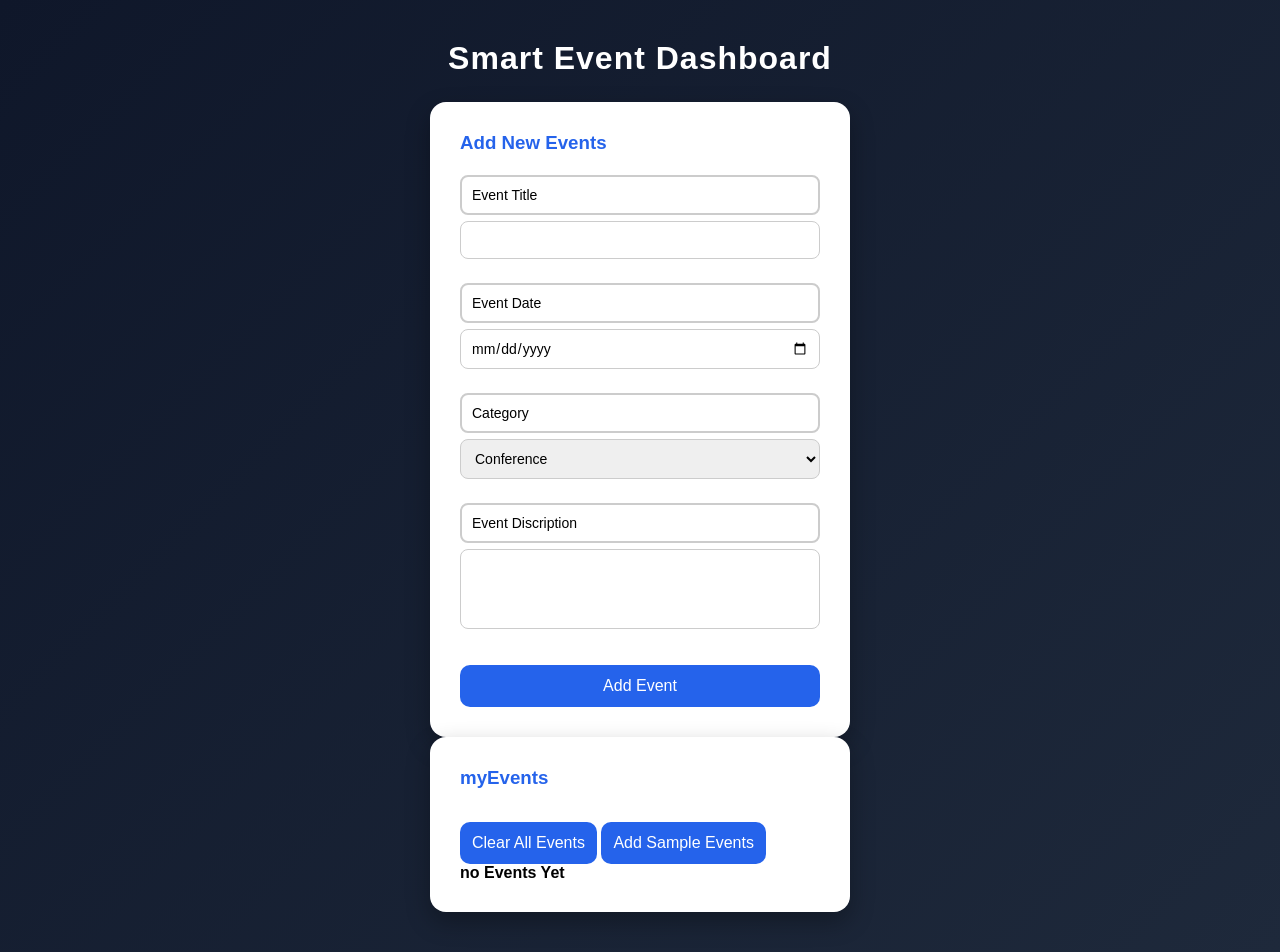
<file: index.html>
<!DOCTYPE html>
<html lang="en">
<head>
    <meta charset="UTF-8">
    <meta name="viewport" content="width=device-width, initial-scale=1.0">
    <title>Smart Event Dashboard</title>
    <link rel="stylesheet" href="style.css">
</head>
<body>
    <h1> Smart Event Dashboard</h1>
    <section id="addNewEvents">

    <div id="container-A">
        <h3>Add New Events</h3>
        <form action="">
            <label for="eventTitle">Event Title</label>
            <input type="text" name="" id="eventTitle"><br>

            <label for="eventDate"> Event Date</label>
            <input type="date" name="" id="eventDate"><br>

            <label for="eventCategory">Category</label>
            <select name="" id="eventCategory">
                <option value="conference">Conference</option> 
                <option value="webinar">Webinar</option>
                <option value="meetup">Meetup</option>
                <option value="workshop">Workshop</option>
                <option value="social">Social</option>
            </select>
            <br>

            <label for="eventDiscription">Event Discription</label>
            <textarea name="" id="eventDiscription"></textarea>
            <br>

            <button type="submit">Add Event</button>



    

        

            

        </form>

    </div>
    </section>

    <section id="myEvents">

        <div id="container-B">

            <h3>myEvents</h3>
            <div>
                <button id="clear-btn">Clear All Events</button>
                <button id="addSample-btn">Add Sample Events</button>
            </div>

            <div id="event-Container">
                <h4> no Events Yet</h4>

            </div>
        </div>
    </section>

    <script>
        let form=document.querySelector('form')
        let eventTitle=document.querySelector('#eventTitle')
        let eventDate=document.querySelector('#eventDate')
        let Category=document.querySelector('#eventCategory')
        let eventDiscription=document.querySelector('#eventDiscription')
        let eventContainer=document.querySelector('#eventContainer')
        let isEmpty = true;

        function addEventFunction(event){
            event.preventDefault();

            let card=document.createElement('div')

            card.innerHTML = `<button>X</button><h4>${eventTitle.value}
                                </h4><span>${eventDate.value}
                                </span><br><span>${eventCategory.value}</span>
                                <p>${eventDescription.value}</p>`
            if(isEmpty){
                    eventContainer.innerHTML=""

                }
                eventContainer.append(card);
                isEmpty = false;
        }

        form.addEventListener('submit' , addEventFunction)

    </script>

    
</body>
</html>
</file>
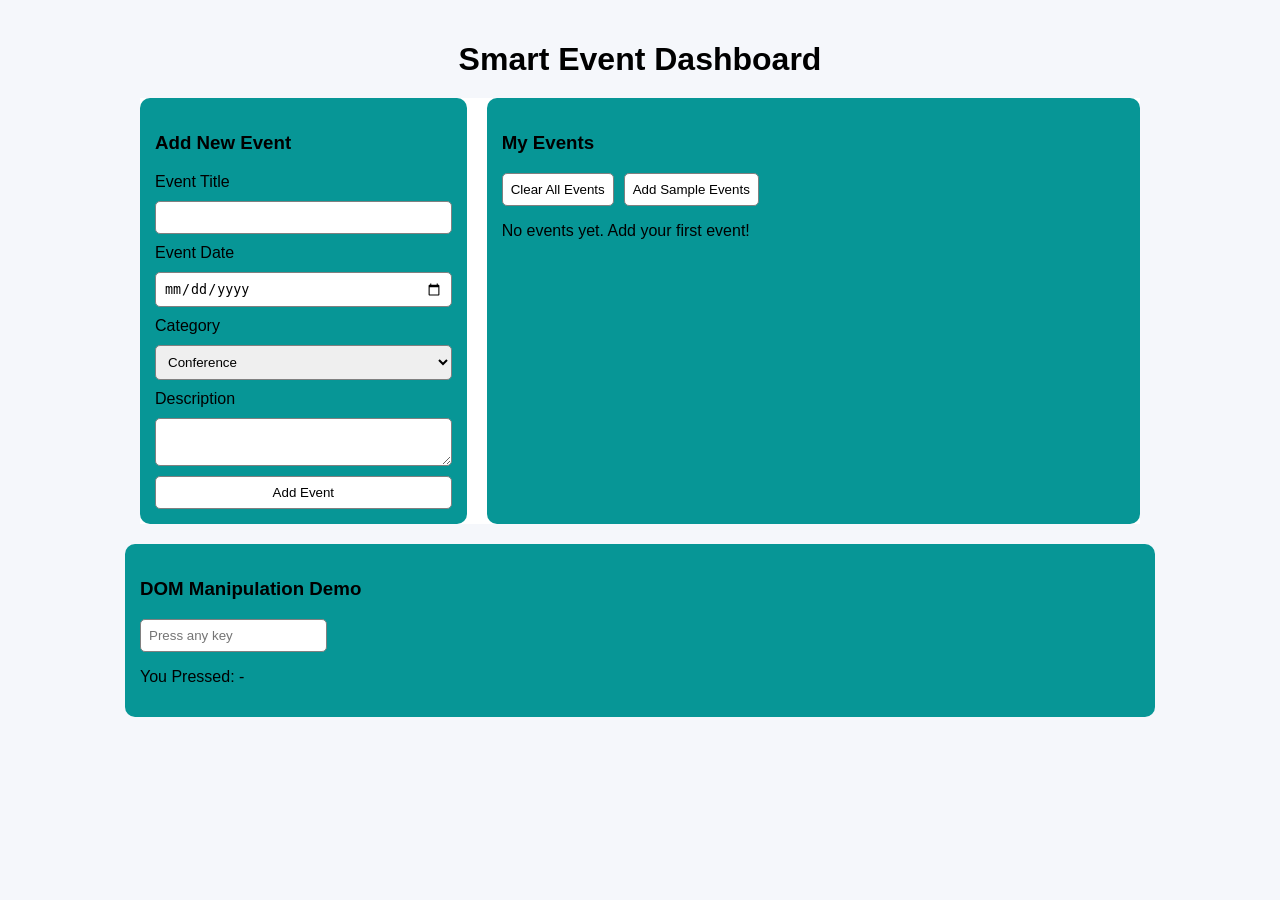
<file: Smart Event Dashboard/index.html>
<!DOCTYPE html>
<html lang="en">
<head>
    <meta charset="UTF-8">
    <title>Smart Event Dashboard</title>
    <meta name="viewport" content="width=device-width, initial-scale=1.0">

   
    <link rel="stylesheet" href="style.css">
           
</head>

<body>

<h1> Smart Event Dashboard</h1>


<div id="main-container">

    
    <div class="card">
        <h3>Add New Event</h3>

        <form id="eventForm">
            <label>Event Title</label>
            <input type="text" id="eventTitle" required>

            <label>Event Date</label>
            <input type="date" id="eventDate" required>

            <label>Category</label>
            <select id="eventCategory">
                <option>Conference</option>
                <option>Webinar</option>
                <option>Meetup</option>
                <option>Workshop</option>
                <option>Social</option>
            </select>

            <label>Description</label>
            <textarea id="eventDescription"></textarea>

            <button type="submit">Add Event</button>
        </form>
    </div>

    
    <div class="card">
        <h3>My Events</h3>

        <div class="actions">
            <button id="clearBtn">Clear All Events</button>
            <button id="sampleBtn">Add Sample Events</button>
        </div>

        <div id="eventContainer">
            <p>No events yet. Add your first event!</p>
        </div>
    </div>

</div>


<div class="card" style="max-width:1000px;margin:20px auto;">
    <h3>DOM Manipulation Demo</h3>
    <input type="text" id="keyInput" placeholder="Press any key">
    <p id="keyOutput">You Pressed: -</p>
</div>


<script>

const form = document.getElementById("eventForm");
const eventContainer = document.getElementById("eventContainer");
const clearBtn = document.getElementById("clearBtn");
const sampleBtn = document.getElementById("sampleBtn");

let isEmpty = true;


form.addEventListener("submit", function(e){
    e.preventDefault();

    if(isEmpty){
        eventContainer.innerHTML = "";
        isEmpty = false;
    }

    createEventCard(
        eventTitle.value,
        eventDate.value,
        eventCategory.value,
        eventDescription.value
    );

    form.reset();
});


eventContainer.addEventListener("click", function(e){
    if(e.target.classList.contains("delete-btn")){
        e.target.parentElement.remove();
    }
});


function createEventCard(title, date, category, desc){
    const card = document.createElement("div");
    card.className = "event-card";

    card.innerHTML = `
        <button class="delete-btn">X</button>
        <h4>${title}</h4>
        <small>${date} | ${category}</small>
        <p>${desc}</p>
    `;

    eventContainer.append(card);
}


clearBtn.addEventListener("click", function(){
    eventContainer.innerHTML = "<p>No events yet. Add your first event!</p>";
    isEmpty = true;
});


sampleBtn.addEventListener("click", function(){
    eventContainer.innerHTML = "";
    isEmpty = false;

    createEventCard("Tech Conference", "2026-03-10", "Conference", "Annual tech event");
    createEventCard("Webinar on JS", "2026-03-15", "Webinar", "Advanced DOM concepts");
});


document.querySelector("#keyInput").addEventListener("keydown", function(e){
    document.querySelector("#keyOutput").innerText =
        "You Pressed: " + e.key;
});
</script>

</body>
</html>
</file>
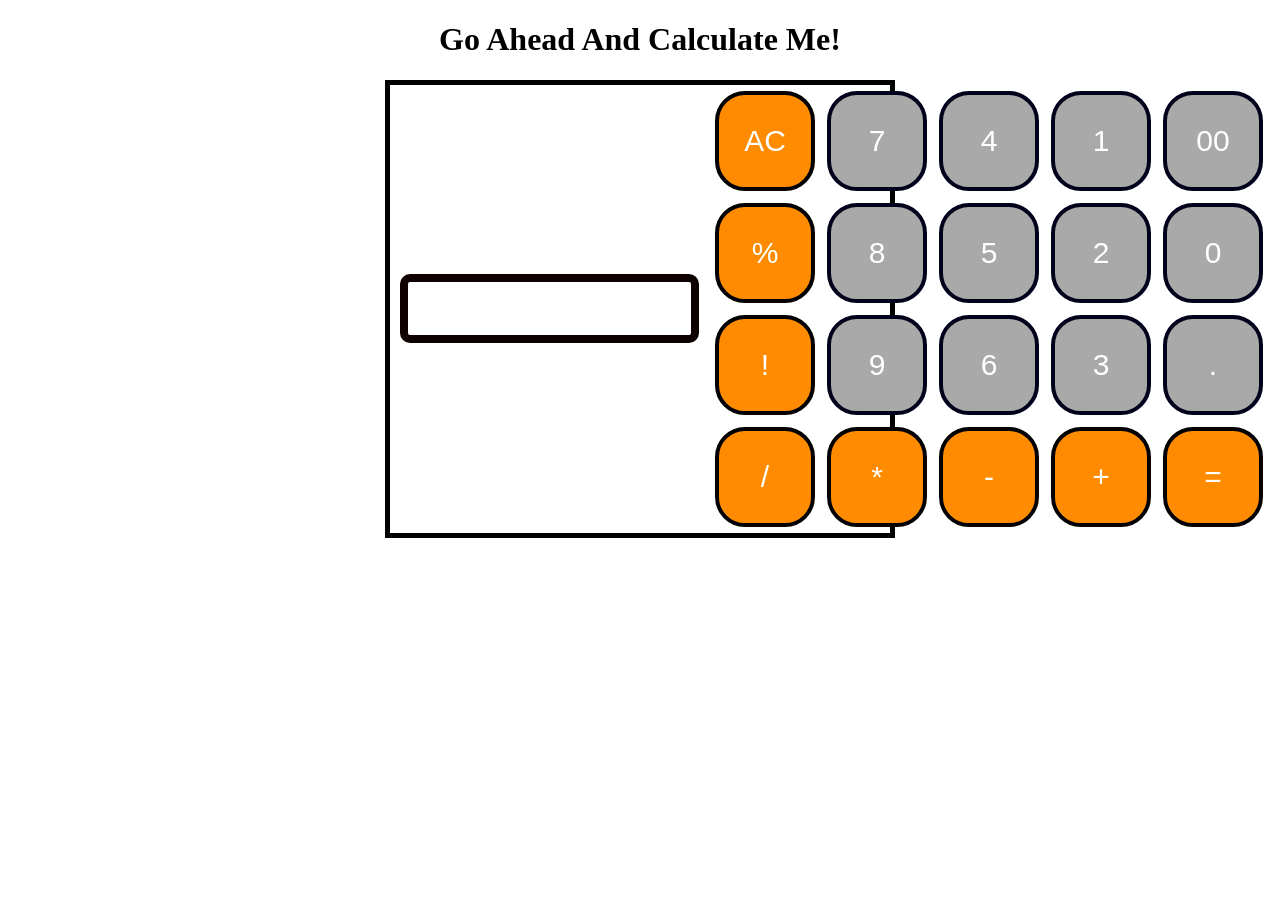
<file: calculator/index1.html>
<!DOCTYPE html>
<html lang="en">
<head>
    <meta charset="UTF-8">
    <meta name="viewport" content="width=device-width, initial-scale=1.0">
    <title>Calculator</title>
    <link rel="stylesheet" href="style1.css">
</head>
<body>
    <h1 class="text-center"> Go Ahead And Calculate Me!</h1>
    <div class="container flex lex-col">
        <div class="row">
            <input class="input" type="text">
        </div>
        <div class="row">
            <button class="button-operator">AC</button>
            <button class="button-operator">%</button>
            <button class="button-operator">!</button>
            <button class="button-operator">/</button>
            

        </div>

        <div class="row">
            <button class="button">7</button>
            <button class="button">8</button>
            <button class="button">9</button>
            <button class="button-operator">*</button>
            
        </div>

        <div class="row">
            <button class="button">4</button>
            <button class="button">5</button>
            <button class="button">6</button>
            <button class="button-operator">-</button>
        </div>

        <div class="row">
            <button class="button">1</button>
            <button class="button">2</button>
            <button class="button">3</button>
            <button class="button-operator">+</button>
        </div>

        <div class="row">
            <button class="button">00</button>
            <button class="button">0</button>
            <button class="button">.</button>
            <button class="button-operator">=</button>
        </div>
    </div>

    <script>
        let string="";
        let buttons=document.querySelectorAll('.button,.button-operator');
        Array.from(buttons).forEach((button)=>{
            button.addEventListener('click',(e)=>{
                 if(e.target.innerHTML=="="){
                    string=eval(string);
                    document.querySelector("input").value=string;
                 }

                 else if(e.target.innerHTML=="AC"){
                    string="";
                    document.querySelector('input').value=string;
                 }

                 else{
                    console.log(e.target);
                    string+=e.target.innerHTML;
                    document.querySelector("input").value=string;

                 }

            })

        
        
            

       
           
        })
    </script>
</body>
</html>
</file>
<file: style.css>
*{
  margin:0;
  padding:0;
  box-sizing:border-box;
  font-family: Arial, Helvetica, sans-serif;

}

body{
  background:linear-gradient(135deg,#0f172a,#1e293b);
  min-height: 100vh;
  display: flex;
  flex-direction: column;
  align-items: center;
  padding: 40px 20px;
  color:#fff;
}

h1{
  text-align:center;
  font-size: 32px;
  margin-bottom:25px;
  
  letter-spacing: 1px;
  
}


#container-A,#container-B{
  background:#ffffff;
  color:#000;
  padding:30px;
  width:420px;
  border-radius:16px;
  box-shadow:0 10px 25px rgba(0,0,0,0.3);
  transition:0.3s;
}

h3{
  margin-bottom:15px;
  color:#2563eb;

}
form{
  display:flex;
  flex-direction:column;
}
label{
  margin-top:6px;
  padding:10px;
  border-radius: 8px;
  box-sizing: border-box;
  border:2px solid #ccc;
  font-size:14px;
  transition:0.2s;
}

input,select,textarea{
  margin-top:6px;
  padding:10px;
  border-radius:8px;
  border:1px solid #ccc;
  font-size:14px;
  transition:0.1s;
  
}
textarea{
  resize:none;
  height:80px;
}

button{
  margin-top:18px;
  padding:12px;
  border:none;
  border-radius: 10px;
  background:#2563eb;
  color:#fff;
  font-size:16px;
  cursor:pointer;
  transition:0.3s;
}

#event-container{
  margin-top:15px;
}

@media( max-width:500px){
  #container-A{
    width:100%;
  }
}
</file>
<file: Smart Event Dashboard/style.css>
body{
    font-family:Arial, Helvetica, sans-serif;
    background:#f5f7fb;
    margin: 0;
    padding: 20px;

}

h1{
    text-align: center;
    margin-bottom: 20px;
}

#main-container{
    max-width: 1000px;
    margin: auto;
    display: grid;
    grid-template-columns: 1fr 2fr;
    gap: 20px;
    background:#ffffff;
}

.card{
    background: rgb(7, 150, 150);
    padding: 15px;
    border-radius: 10px;
}

form{
    display: flex;
    flex-direction: column;
    gap: 10px;
}

input, select, textarea, button{
    padding: 8px;
    border-radius: 5px;
    border: 1px grey solid;
}

button{
    background:#ffffff;
    color: black;
    cursor: pointer;

}

.event-card{
    border: 1px solid #ddd;
    padding: 10px;
    border-radius: 8px;
    margin-bottom: 10px;
    position: relative;
}

.delete-btn{
    position: absolute;
    top: 5px;
    right: 5px;
    
    padding: 3px 6px;
}

.actions{
    display: flex;
    gap: 10px;
    margin-bottom: 10px;
}
</file>
<file: calculator/style1.css>
h1{
    text-align: center;
}
.container{
    width: 500px;
    margin: auto;
    border: 5px solid black;
}
.flex{
    display: flex;
    justify-content: space-around;
    align-items: center;

} 
.flex-col{
    flex-direction:column;

}

.button{
    background-color:  darkgrey;
    color: white;
    padding: 25px;
    border:4px solid rgb(1, 1, 27);
    border-radius: 30px;
    font-size: 30px;
    margin:6px;
    cursor: pointer;
    width:100px;
    height:100px;
    text-align: center;
}
.button-operator{
    background-color: darkorange;
    color: white;
    padding: 20px;
    border:4px solid rgb(0, 0, 2);
    border-radius: 30px;
    font-size: 30px;
    margin:6px;
    cursor: pointer;
    width:100px;
    height:100px;
    text-align: center;
    
}
.input{
    padding: 15px;
    font-size: 20px;
    border-radius: 10px;
    border: 8px solid rgb(15, 0, 0);
    margin: 10px;
}
body{
    background-image: url('https://t3.ftcdn.net/jpg/04/49/74/10/360_F_449741015_7wFz1d5e1voLD3arDjsyST3TtQkZAhg6.jpg');
    background-position: center;
    background-repeat: no-repeat;
    background-size: cover;
    background-attachment: fixed;
}
</file>
